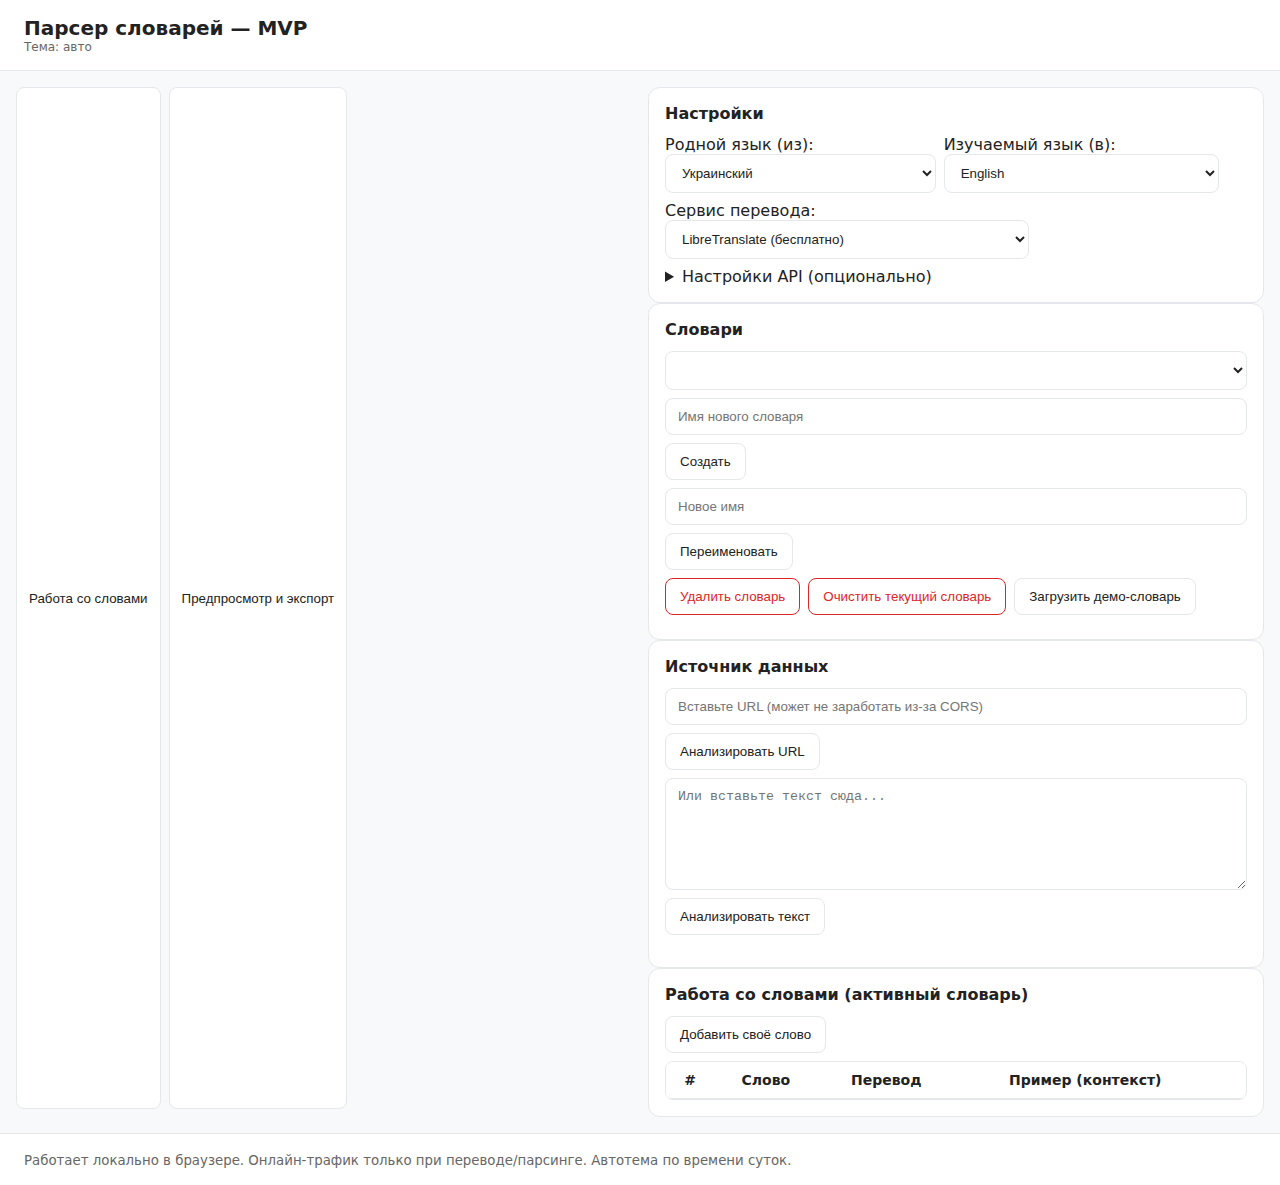
<file: index.html>
<!DOCTYPE html>
<html lang="ru">
<head>
  <meta charset="UTF-8" />
  <meta name="viewport" content="width=device-width, initial-scale=1.0"/>
  <title><span id="titleTxt">Парсер словарей — MVP</span></title>
  <link rel="stylesheet" href="style.css"/>
</head>
<body>
  <header>
    <h1><span id="titleTxt">Парсер словарей — MVP</span></h1>
    <div class="theme-indicator" id="themeIndicator">Тема: авто</div>
  </header>

  <main>
    <nav class="tabs">
      <button class="tab-btn" data-tab="workTab">Работа со словами</button>
      <button class="tab-btn" data-tab="exportTab">Предпросмотр и экспорт</button>
    </nav>

    <div id="workTab" class="tab-content">
    <section class="panel settings">
      <h2 id="hSettings">Настройки</h2>
      <div class="row" id="rowLangs">
        <label id="lblFrom">Родной язык (из):
          <select id="langFrom">
            <option value="uk" selected>Украинский</option>
          </select>
        </label>
        <label id="lblTo">Изучаемый язык (в):
          <select id="langTo">
            <option value="en" selected>English</option>
            <option value="de">Deutsch</option>
            <option value="fr">Français</option>
            <option value="es">Español</option>
          </select>
        </label>
      </div>
      <div class="row">
        <label>Сервис перевода:
          <select id="translateService">
            <option value="libre" selected>LibreTranslate (бесплатно)</option>
            <option value="mymemory">MyMemory (бесплатно)</option>
            <option value="lingva">Lingva (публичный)</option>
            <option value="none">Без перевода (вручную)</option>
          </select>
        </label>
      </div>
      <details>
        <summary id="summaryApi">Настройки API (опционально)</summary>
        <div class="row">
          <label>Lingva URL: <input id="lingvaUrl" type="text" placeholder="https://lingva.ml" /></label>
        </div>
        <div class="row">
          <label>LibreTranslate URL: <input id="libreUrl" type="text" placeholder="https://libretranslate.de" /></label>
        </div>
        <p class="hint" id="apiHint">⚠️ Прямые запросы к сторонним сайтам/страницам могут блокироваться CORS. Для URL используйте вставку текста или собственный прокси.</p>
      </details>
    </section>

    <section class="panel dict-manager">
      <h2 id="hDicts">Словари</h2>
      <div class="row">
        <select id="dictSelect"></select>
      </div>
      <div class="row">
        <input type="text" id="newDictName" placeholder="Имя нового словаря"/>
        <button id="createDictBtn">Создать</button>
      </div>
      <div class="row">
        <input type="text" id="renameDictName" placeholder="Новое имя"/>
        <button id="renameDictBtn" data-i18n="btnRename">Переименовать</button>
      </div>
      <div class="row">
        <button id="deleteDictBtn" class="danger" data-i18n="btnDeleteDict">Удалить словарь</button>
        <button id="clearDictBtn" class="danger" data-i18n="btnClearDict">Очистить текущий словарь</button>
        <button id="loadDemoBtn" data-i18n="btnLoadDemo">Загрузить демо-словарь</button>
      </div>
    </section>

    <section class="panel source">
      <h2 id="hSource">Источник данных</h2>
      <div class="row">
        <input type="text" id="urlInput" placeholder="Вставьте URL (может не заработать из-за CORS)"/>
        <button id="analyzeUrlBtn" data-i18n="btnAnalyzeUrl">Анализировать URL</button>
      </div>
      <div class="row">
        <textarea id="textInput" rows="6" placeholder="Или вставьте текст сюда..." data-i18n-placeholder="phText"></textarea>
      </div>
      <div class="row">
        <button id="analyzeTextBtn" data-i18n="btnAnalyzeText">Анализировать текст</button>
      </div>
      <div id="wordsPreview" class="preview"></div>
      <div class="row"><button id="nextBatchBtn" style="display:none;">Ещё 10 слов</button></div>
    </section>

    <section class="panel work">
      <h2 id="hWork">Работа со словами (активный словарь)</h2>
      <div class="row">
        <button id="addCustomWordBtn" data-i18n="btnAddWord">Добавить своё слово</button>
      </div>
      <div class="table-wrap">
        <table id="wordsTable">
          <thead>
            <tr>
              <th>#</th>
              <th data-i18n="thWord">Слово</th>
              <th data-i18n="thTranslation">Перевод</th>
              <th data-i18n="thExample">Пример (контекст)</th>
              <th></th>
            </tr>
          </thead>
          <tbody></tbody>
        </table>
      </div>
    </section>

    </div>

    <div id="exportTab" class="tab-content" style="display:none;">
    <section class="panel export">
      <h2 id="hExport">Предпросмотр и экспорт</h2>
      <div class="table-wrap">
        <table id="previewTable">
          <thead>
            <tr>
              <th data-i18n="thWord">Слово</th>
              <th data-i18n="thTranslation">Перевод</th>
              <th data-i18n="thExample">Пример</th>
            </tr>
          </thead>
          <tbody></tbody>
        </table>
      </div>
      <div class="row">
        <button id="refreshPreviewBtn" data-i18n="btnRefreshPreview">Обновить предпросмотр</button>
        <button id="exportCsvBtn" data-i18n="btnExportCsv">Экспорт CSV (Excel)</button>
        <button id="exportJsonBtn" data-i18n="btnExportJson">Экспорт JSON</button>
      </div>
      <div class="row">
        <label class="muted"><span id="lblImport">Импорт CSV/JSON:</span> <input id="importFile" type="file" accept=".csv,.json"/></label>
        <button id="importBtn" data-i18n="btnImport">Импорт</button>
      </div>
    </section>
  </div>
  </main>

  <footer>
    <small>Работает локально в браузере. Онлайн-трафик только при переводе/парсинге. Автотема по времени суток.</small>
  </footer>

  <script src="app.js"></script>
</body>
</html>
</file>
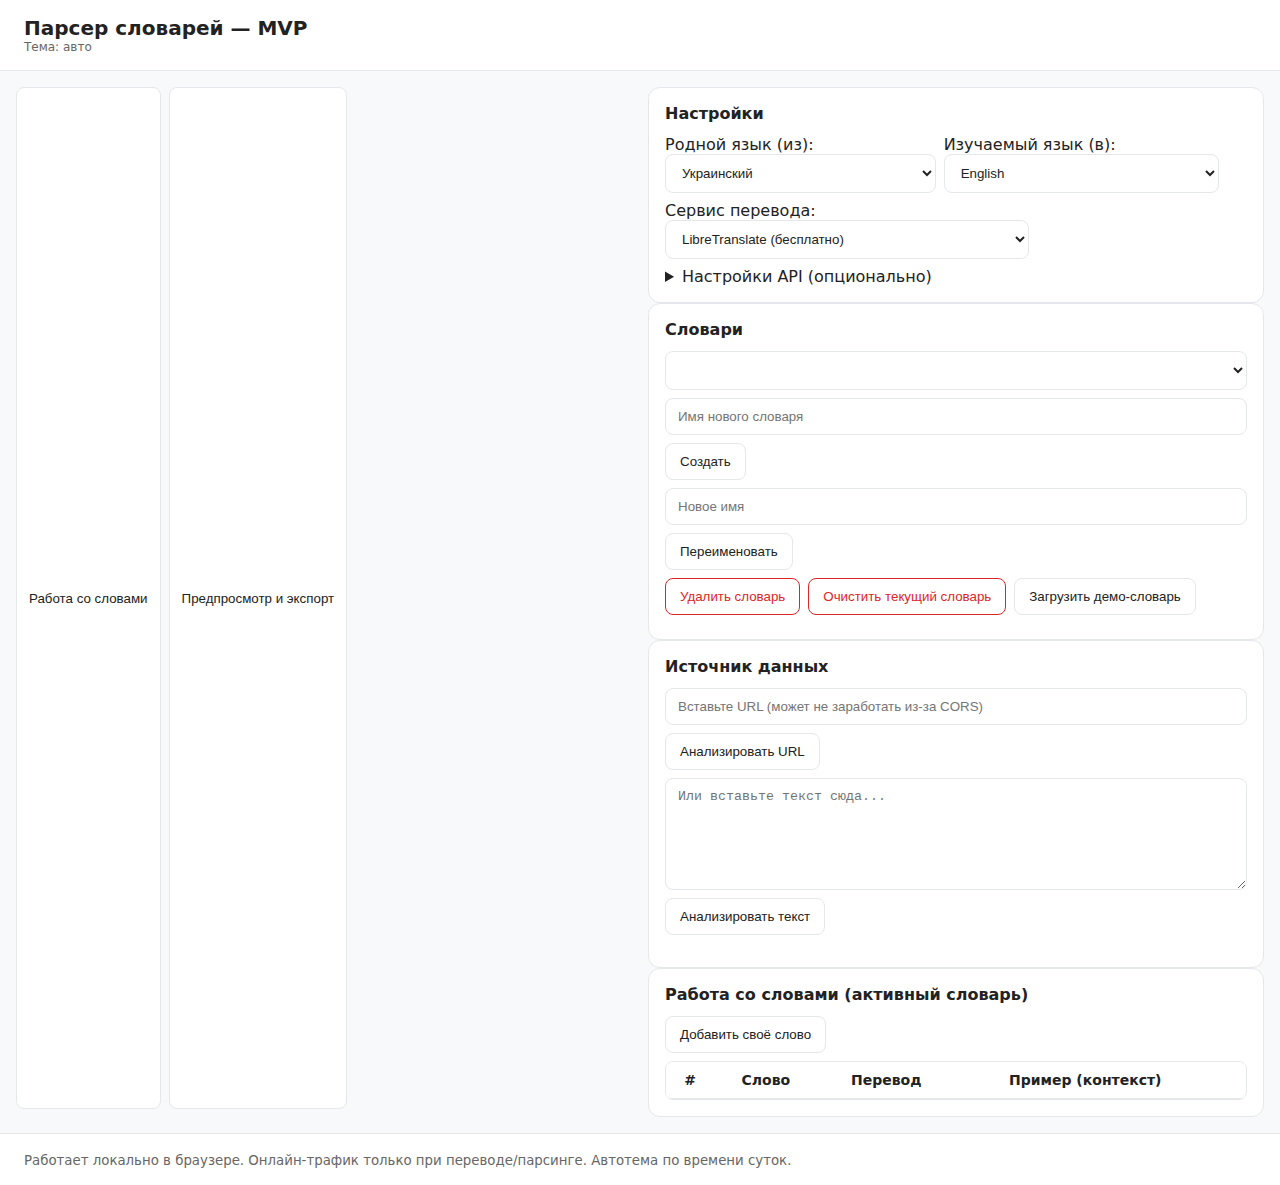
<file: index_standalone.html>
<!DOCTYPE html>
<html lang="ru">
<head>
  <meta charset="UTF-8" />
  <meta name="viewport" content="width=device-width, initial-scale=1.0"/>
  <title><span id="titleTxt">Парсер словарей — MVP</span></title>
  <style>
/* Минималистичный стиль с автосменой темы */
:root {
  --bg: #f8f9fb;
  --panel: #ffffff;
  --text: #222;
  --muted: #666;
  --border: #e5e7eb;
  --accent: #2563eb;
  --danger: #dc2626;
}

[data-theme="dark"] {
  --bg: #0f1115;
  --panel: #151922;
  --text: #e5e7eb;
  --muted: #9aa3b2;
  --border: #242a36;
  --accent: #60a5fa;
  --danger: #ef4444;
}

* { box-sizing: border-box; }
html, body { height: 100%; }
body {
  margin: 0;
  font-family: system-ui, -apple-system, Segoe UI, Roboto, Arial, sans-serif;
  background: var(--bg);
  color: var(--text);
}

header, footer {
  padding: 16px 24px;
  border-bottom: 1px solid var(--border);
  background: var(--panel);
}
footer { border-top: 1px solid var(--border); border-bottom: none; }

h1 { font-size: 20px; margin: 0; }
h2 { font-size: 16px; margin: 0 0 12px; }
small { color: var(--muted); }

main {
  display: grid;
  grid-template-columns: 1fr 1fr;
  gap: 16px;
  padding: 16px;
}

.panel {
  background: var(--panel);
  border: 1px solid var(--border);
  border-radius: 12px;
  padding: 16px;
}

.row {
  display: flex;
  gap: 8px;
  align-items: center;
  margin-bottom: 8px;
  flex-wrap: wrap;
}

input[type="text"], input[type="password"], textarea, select {
  width: 100%;
  padding: 10px 12px;
  border: 1px solid var(--border);
  background: transparent;
  color: var(--text);
  outline: none;
  border-radius: 8px;
}

button {
  padding: 10px 14px;
  border-radius: 8px;
  border: 1px solid var(--border);
  background: var(--panel);
  color: var(--text);
  cursor: pointer;
}
button:hover { border-color: var(--accent); }
button.danger { color: var(--danger); border-color: var(--danger); }

.table-wrap { overflow: auto; max-height: 320px; border: 1px solid var(--border); border-radius: 8px; }
table { width: 100%; border-collapse: collapse; font-size: 14px; }
th, td { padding: 10px; border-bottom: 1px solid var(--border); vertical-align: top; }
th { position: sticky; top: 0; background: var(--panel); }

.preview { color: var(--muted); font-size: 14px; }

.theme-indicator { color: var(--muted); font-size: 12px; }

@media (max-width: 900px) {
  main { grid-template-columns: 1fr; }
}

/* Tabs */
.tabs { display: flex; gap: 8px; margin: 0 0 8px 0; }
.tab-btn { border: 1px solid var(--border); background: var(--panel); padding: 8px 12px; border-radius: 8px; cursor: pointer; }
.tab-btn.active { border-color: var(--accent); }
.tab-content { animation: fade .15s ease-out; }
@keyframes fade { from { opacity: 0 } to { opacity: 1 } }

</style>
</head>
<body>
  <header>
    <h1><span id="titleTxt">Парсер словарей — MVP</span></h1>
    <div class="theme-indicator" id="themeIndicator">Тема: авто</div>
  </header>

  <main>
    <nav class="tabs">
      <button class="tab-btn" data-tab="workTab">Работа со словами</button>
      <button class="tab-btn" data-tab="exportTab">Предпросмотр и экспорт</button>
    </nav>

    <div id="workTab" class="tab-content">
    <section class="panel settings">
      <h2 id="hSettings">Настройки</h2>
      <div class="row" id="rowLangs">
        <label id="lblFrom">Родной язык (из):
          <select id="langFrom">
            <option value="uk" selected>Украинский</option>
          </select>
        </label>
        <label id="lblTo">Изучаемый язык (в):
          <select id="langTo">
            <option value="en" selected>English</option>
            <option value="de">Deutsch</option>
            <option value="fr">Français</option>
            <option value="es">Español</option>
          </select>
        </label>
      </div>
      <div class="row">
        <label>Сервис перевода:
          <select id="translateService">
            <option value="libre" selected>LibreTranslate (бесплатно)</option>
            <option value="mymemory">MyMemory (бесплатно)</option>
            <option value="lingva">Lingva (публичный)</option>
            <option value="none">Без перевода (вручную)</option>
          </select>
        </label>
      </div>
      <details>
        <summary id="summaryApi">Настройки API (опционально)</summary>
        <div class="row">
          <label>Lingva URL: <input id="lingvaUrl" type="text" placeholder="https://lingva.ml" /></label>
        </div>
        <div class="row">
          <label>LibreTranslate URL: <input id="libreUrl" type="text" placeholder="https://libretranslate.de" /></label>
        </div>
        <p class="hint" id="apiHint">⚠️ Прямые запросы к сторонним сайтам/страницам могут блокироваться CORS. Для URL используйте вставку текста или собственный прокси.</p>
      </details>
    </section>

    <section class="panel dict-manager">
      <h2 id="hDicts">Словари</h2>
      <div class="row">
        <select id="dictSelect"></select>
      </div>
      <div class="row">
        <input type="text" id="newDictName" placeholder="Имя нового словаря"/>
        <button id="createDictBtn">Создать</button>
      </div>
      <div class="row">
        <input type="text" id="renameDictName" placeholder="Новое имя"/>
        <button id="renameDictBtn" data-i18n="btnRename">Переименовать</button>
      </div>
      <div class="row">
        <button id="deleteDictBtn" class="danger" data-i18n="btnDeleteDict">Удалить словарь</button>
        <button id="clearDictBtn" class="danger" data-i18n="btnClearDict">Очистить текущий словарь</button>
        <button id="loadDemoBtn" data-i18n="btnLoadDemo">Загрузить демо-словарь</button>
      </div>
    </section>

    <section class="panel source">
      <h2 id="hSource">Источник данных</h2>
      <div class="row">
        <input type="text" id="urlInput" placeholder="Вставьте URL (может не заработать из-за CORS)"/>
        <button id="analyzeUrlBtn" data-i18n="btnAnalyzeUrl">Анализировать URL</button>
      </div>
      <div class="row">
        <textarea id="textInput" rows="6" placeholder="Или вставьте текст сюда..." data-i18n-placeholder="phText"></textarea>
      </div>
      <div class="row">
        <button id="analyzeTextBtn" data-i18n="btnAnalyzeText">Анализировать текст</button>
      </div>
      <div id="wordsPreview" class="preview"></div>
      <div class="row"><button id="nextBatchBtn" style="display:none;">Ещё 10 слов</button></div>
    </section>

    <section class="panel work">
      <h2 id="hWork">Работа со словами (активный словарь)</h2>
      <div class="row">
        <button id="addCustomWordBtn" data-i18n="btnAddWord">Добавить своё слово</button>
      </div>
      <div class="table-wrap">
        <table id="wordsTable">
          <thead>
            <tr>
              <th>#</th>
              <th data-i18n="thWord">Слово</th>
              <th data-i18n="thTranslation">Перевод</th>
              <th data-i18n="thExample">Пример (контекст)</th>
              <th></th>
            </tr>
          </thead>
          <tbody></tbody>
        </table>
      </div>
    </section>

    </div>

    <div id="exportTab" class="tab-content" style="display:none;">
    <section class="panel export">
      <h2 id="hExport">Предпросмотр и экспорт</h2>
      <div class="table-wrap">
        <table id="previewTable">
          <thead>
            <tr>
              <th data-i18n="thWord">Слово</th>
              <th data-i18n="thTranslation">Перевод</th>
              <th data-i18n="thExample">Пример</th>
            </tr>
          </thead>
          <tbody></tbody>
        </table>
      </div>
      <div class="row">
        <button id="refreshPreviewBtn" data-i18n="btnRefreshPreview">Обновить предпросмотр</button>
        <button id="exportCsvBtn" data-i18n="btnExportCsv">Экспорт CSV (Excel)</button>
        <button id="exportJsonBtn" data-i18n="btnExportJson">Экспорт JSON</button>
      </div>
      <div class="row">
        <label class="muted"><span id="lblImport">Импорт CSV/JSON:</span> <input id="importFile" type="file" accept=".csv,.json"/></label>
        <button id="importBtn" data-i18n="btnImport">Импорт</button>
      </div>
    </section>
  </div>
  </main>

  <footer>
    <small>Работает локально в браузере. Онлайн-трафик только при переводе/парсинге. Автотема по времени суток.</small>
  </footer>

  <script>
// ============================
// MVP Парсер словарей (браузер)
// ============================

/*
  ВАЖНО:
  - Экспорт в Excel реализован в виде CSV, который открывается в Excel.
  - URL-анализ может блокироваться CORS: предпочитайте вставку текста.
  - Перевод через API требует ключей/эндпоинтов; без них оставьте сервис 'none' и редактируйте вручную.
*/

// --- Состояние ---
const LS_KEY = 'vocab_parser_state_v1'; // храним все словари и настройки
let state = {
  activeDict: null,
  dictionaries: {}, // { dictName: [{word, translation, example}], ... }
  settings: {
    langFrom: 'uk',
    langTo: 'en',
    translateService: 'libre', // libre | mymemory | lingva | google | deepl | none
    
    lingvaUrl: '',
    libreUrl: 'https://libretranslate.de'
  }
};


// --- Временное состояние анализа ---
let tempAnalysis = {
  sourceText: '',
  freqList: [], // [{word,count}, ...]
  cursor: 0
};

// --- Инициализация ---
document.addEventListener('DOMContentLoaded', () => {
  loadState();
  bindUI();
  applyThemeAuto();
  renderDictSelect();
  initTabs();
  ensureAtLeastOneDict();
  renderWordsTable();
  refreshPreview();
});

// --- Тема ---
// --- i18n (RU/UK) ---
const I18N = {
  ru: {
    titleTxt: 'Парсер словарей — MVP',
    hSettings: 'Настройки',
    hDicts: 'Словари',
    hSource: 'Источник данных',
    hWork: 'Работа со словами (активный словарь)',
    hExport: 'Предпросмотр и экспорт',
    lblFrom: 'Родной язык (из):',
    lblTo: 'Изучаемый язык (в):',
    btnRename: 'Переименовать',
    btnDeleteDict: 'Удалить словарь',
    btnClearDict: 'Очистить текущий словарь',
    btnLoadDemo: 'Загрузить демо-словарь',
    btnAnalyzeUrl: 'Анализировать URL',
    btnAnalyzeText: 'Анализировать текст',
    btnAddWord: 'Добавить своё слово',
    thWord: 'Слово',
    thTranslation: 'Перевод',
    thExample: 'Пример',
    btnRefreshPreview: 'Обновить предпросмотр',
    btnExportCsv: 'Экспорт CSV (Excel)',
    btnExportJson: 'Экспорт JSON',
    lblImport: 'Импорт CSV/JSON:',
    btnImport: 'Импорт',
    phText: 'Или вставьте текст сюда...',
    summaryApi: 'Настройки API (опционально)',
    apiHint: '⚠️ Прямые запросы к сторонним сайтам/страницам могут блокироваться CORS. Для URL используйте вставку текста или собственный прокси.',
    next10: 'Ещё 10 слов',
    add10: 'Добавить эти 10 слов в словарь',
    added10: 'Добавлено 10 слов.',
    emptyBatch: 'Слова закончились.'
  },
  uk: {
    titleTxt: 'Парсер словників — MVP',
    hSettings: 'Налаштування',
    hDicts: 'Словники',
    hSource: 'Джерело даних',
    hWork: 'Робота зі словами (активний словник)',
    hExport: 'Попередній перегляд і експорт',
    lblFrom: 'Рідна мова:',
    lblTo: 'Мова вивчення:',
    btnRename: 'Перейменувати',
    btnDeleteDict: 'Видалити словник',
    btnClearDict: 'Очистити поточний словник',
    btnLoadDemo: 'Завантажити демо-словник',
    btnAnalyzeUrl: 'Аналізувати URL',
    btnAnalyzeText: 'Аналізувати текст',
    btnAddWord: 'Додати власне слово',
    thWord: 'Слово',
    thTranslation: 'Переклад',
    thExample: 'Приклад',
    btnRefreshPreview: 'Оновити перегляд',
    btnExportCsv: 'Експорт CSV (Excel)',
    btnExportJson: 'Експорт JSON',
    lblImport: 'Імпорт CSV/JSON:',
    btnImport: 'Імпорт',
    phText: 'Або вставте текст сюди...',
    summaryApi: 'Налаштування API (за бажанням)',
    apiHint: '⚠️ Прямі запити до сторонніх сайтів можуть блокуватися CORS. Для URL використовуйте вставку тексту або власний проксі.',
    next10: 'Ще 10 слів',
    add10: 'Додати ці 10 слів до словника',
    added10: 'Додано 10 слів.',
    emptyBatch: 'Слова закінчилися.'
  }
};

function applyLocale(){
  const loc = (state.settings.langFrom || 'uk').toLowerCase() === 'uk' ? 'uk' : 'ru';
  const t = I18N[loc];
  const map = {
    titleTxt: 'titleTxt',
    hSettings: 'hSettings',
    hDicts: 'hDicts',
    hSource: 'hSource',
    hWork: 'hWork',
    hExport: 'hExport',
    lblImport: 'lblImport',
    summaryApi: 'summaryApi',
    apiHint: 'apiHint'
  };
  for (const k in map){
    const el = document.getElementById(map[k]);
    if (el) el.textContent = t[k];
  }
  // labels and buttons with data-i18n
  document.querySelectorAll('[data-i18n]').forEach(el=>{
    const key = el.getAttribute('data-i18n');
    if (t[key]) el.textContent = t[key];
  });
  // placeholders
  document.querySelectorAll('[data-i18n-placeholder]').forEach(el=>{
    const key = el.getAttribute('data-i18n-placeholder');
    if (t[key]) el.setAttribute('placeholder', t[key]);
  });
  // labels for selects
  const lblFrom = document.getElementById('lblFrom');
  const lblTo = document.getElementById('lblTo');
  if (lblFrom) lblFrom.childNodes[0].textContent = t.lblFrom + ' ';
  if (lblTo) lblTo.childNodes[0].textContent = t.lblTo + ' ';
  // tabs
  document.querySelectorAll('.tabs .tab-btn').forEach(btn=>{
    if (btn.dataset.tab === 'workTab') btn.textContent = (loc==='uk'?'Робота зі словами':'Работа со словами');
    if (btn.dataset.tab === 'exportTab') btn.textContent = (loc==='uk'?'Попередній перегляд і експорт':'Предпросмотр и экспорт');
  });
}

function applyThemeAuto(){
  const hour = new Date().getHours();
  const isDark = hour < 7 || hour >= 19; // ночь/вечер
  document.documentElement.setAttribute('data-theme', isDark ? 'dark' : 'light');
  document.getElementById('themeIndicator').textContent = 'Тема: ' + (isDark ? 'тёмная' : 'светлая');
}

// --- LocalStorage ---
function loadState(){
  try {
    const raw = localStorage.getItem(LS_KEY);
    if (raw) state = JSON.parse(raw);
  } catch(e){ console.warn('Load state error', e); }
}

function saveState(){
  try {
    localStorage.setItem(LS_KEY, JSON.stringify(state));
  } catch(e){ console.warn('Save state error', e); }
}

// --- Связка UI ---
function bindUI(){
  // Настройки
  const langFrom = document.getElementById('langFrom');
  const langTo = document.getElementById('langTo');
  const translateService = document.getElementById('translateService');
  
  const lingvaUrl = document.getElementById('lingvaUrl');
  const libreUrl = document.getElementById('libreUrl');

  langFrom.value = state.settings.langFrom;
  langTo.value = state.settings.langTo;
  translateService.value = state.settings.translateService;
  
  lingvaUrl.value = state.settings.lingvaUrl || '';
  libreUrl.value = state.settings.libreUrl || 'https://libretranslate.de';

  [langFrom, langTo, translateService, lingvaUrl, libreUrl].forEach(el => {
    el.addEventListener('change', () => {
      state.settings.langFrom = langFrom.value.trim() || 'ru';
      state.settings.langTo = langTo.value.trim() || 'en';
      state.settings.translateService = translateService.value;
      
      state.settings.lingvaUrl = lingvaUrl.value;
      state.settings.libreUrl = libreUrl.value || 'https://libretranslate.de';
      saveState();
    });
  });

  // Словари
  document.getElementById('createDictBtn').addEventListener('click', createDict);
  document.getElementById('renameDictBtn').addEventListener('click', renameDict);
  document.getElementById('deleteDictBtn').addEventListener('click', deleteDict);
  document.getElementById('loadDemoBtn').addEventListener('click', loadDemo);
  document.getElementById('clearDictBtn').addEventListener('click', clearCurrentDict);

  document.getElementById('dictSelect').addEventListener('change', e=>{
    state.activeDict = e.target.value;
    saveState();
    renderWordsTable();
    refreshPreview();
  });

  // Источник
  document.getElementById('analyzeTextBtn').addEventListener('click', analyzeText);
  document.getElementById('analyzeUrlBtn').addEventListener('click', analyzeUrl);
  document.getElementById('nextBatchBtn').addEventListener('click', ()=>{ tempAnalysis.cursor += 10; renderCurrentBatch(); });

  // Работа со словами
  document.getElementById('addCustomWordBtn').addEventListener('click', addCustomWord);

  // Экспорт
  document.getElementById('refreshPreviewBtn').addEventListener('click', refreshPreview);
  document.getElementById('exportCsvBtn').addEventListener('click', exportCSV);
  document.getElementById('exportJsonBtn').addEventListener('click', exportJSON);
}

// --- Словари ---
function ensureAtLeastOneDict(){
  const names = Object.keys(state.dictionaries);
  if (names.length === 0){
    const def = 'Мой словарь';
    state.dictionaries[def] = [];
    state.activeDict = def;
    saveState();
    renderDictSelect();
  initTabs();
  } else if (!state.activeDict){
    state.activeDict = names[0];
    saveState();
    renderDictSelect();
  initTabs();
  }
}

function renderDictSelect(){
  const sel = document.getElementById('dictSelect');
  sel.innerHTML = '';
  Object.keys(state.dictionaries).forEach(name=>{
    const opt = document.createElement('option');
    opt.value = name; opt.textContent = name;
    if (name === state.activeDict) opt.selected = true;
    sel.appendChild(opt);
  });
}

function createDict(){
  const name = document.getElementById('newDictName').value.trim();
  if (!name) return alert('Введите имя словаря');
  if (state.dictionaries[name]) return alert('Словарь с таким именем уже существует');
  state.dictionaries[name] = [];
  state.activeDict = name;
  saveState();
  renderDictSelect();
  initTabs();
  renderWordsTable();
  refreshPreview();
  document.getElementById('newDictName').value='';
}

function renameDict(){
  if (!state.activeDict) return;
  const newName = document.getElementById('renameDictName').value.trim();
  if (!newName) return alert('Введите новое имя');
  if (state.dictionaries[newName]) return alert('Такое имя уже занято');
  state.dictionaries[newName] = state.dictionaries[state.activeDict];
  delete state.dictionaries[state.activeDict];
  state.activeDict = newName;
  saveState();
  renderDictSelect();
  initTabs();
  document.getElementById('renameDictName').value='';
}

function deleteDict(){
  if (!state.activeDict) return;
  if (!confirm('Удалить словарь "'+state.activeDict+'"?')) return;
  delete state.dictionaries[state.activeDict];
  state.activeDict = null;
  saveState();
  renderDictSelect();
  initTabs();
  ensureAtLeastOneDict();
  renderWordsTable();
  refreshPreview();
}

function loadDemo(){
  const demoName = 'Demo — Универсальный';
  const data = [
    {word:'cat', translation:'кошка', example:'The cat sat on the mat.'},
    {word:'house', translation:'дом', example:'This is a big house.'},
    {word:'travel', translation:'путешествовать', example:'I like to travel in summer.'},
    {word:'food', translation:'еда', example:'The food was delicious.'},
    {word:'learn', translation:'учить', example:'I want to learn new words.'},
    {word:'city', translation:'город', example:'The city is very old.'}
  ];
  state.dictionaries[demoName] = data;
  state.activeDict = demoName;
  saveState();
  renderDictSelect();
  initTabs();
  renderWordsTable();
  refreshPreview();
}


function renderCurrentBatch(){
  const wordsPreview = document.getElementById('wordsPreview');
  const nextBtn = document.getElementById('nextBatchBtn');
  const batch = tempAnalysis.freqList.slice(tempAnalysis.cursor, tempAnalysis.cursor + 10);
  if (!batch.length){
    wordsPreview.innerHTML = '<em>' + (state.settings.langFrom==='uk'? I18N.uk.emptyBatch : I18N.ru.emptyBatch) + '</em>';
    nextBtn.style.display = 'none';
    return;
  }
  wordsPreview.innerHTML = renderTopWords(batch);

  const btn = document.createElement('button');
  btn.textContent = (state.settings.langFrom==='uk'? I18N.uk.add10 : I18N.ru.add10);
  btn.addEventListener('click', async () => {
    for (const item of batch){
      const example = findExampleSentence(tempAnalysis.sourceText, item.word) || '';
      const translation = await translateWord(item.word);
      addEntryToActiveDict(item.word, translation, example);
    }
    renderWordsTable();
    refreshPreview();
    tempAnalysis.cursor += 10;
    renderCurrentBatch();
  });
  wordsPreview.appendChild(document.createElement('br'));
  wordsPreview.appendChild(btn);

  nextBtn.style.display = 'inline-block'; nextBtn.textContent = (state.settings.langFrom==='uk'? I18N.uk.next10 : I18N.ru.next10);
}

// --- Анализ текста/URL ---

// Обработать текст → выделить слова → top-10
function analyzeText(){
  const nextBtn = document.getElementById('nextBatchBtn');
  nextBtn.style.display = 'none';
  const text = document.getElementById('textInput').value.trim();
  if (!text) return alert('Вставьте текст');
  const wordsPreview = document.getElementById('wordsPreview');
  // Сохранить временный анализ
  tempAnalysis.sourceText = text;
  tempAnalysis.freqList = getTopWords(extractWords(text), 500);
  tempAnalysis.cursor = 0;

  renderCurrentBatch();
}

async function analyzeUrl(){
  const nextBtn = document.getElementById('nextBatchBtn');
  nextBtn.style.display = 'none';
  const url = document.getElementById('urlInput').value.trim();
  if (!url) return alert('Вставьте URL');
  const wordsPreview = document.getElementById('wordsPreview');
  wordsPreview.textContent = 'Загрузка и анализ URL... (возможно, CORS заблокирует запрос)';
  try {
    // ПРИМЕЧАНИЕ: прямой fetch может быть заблокирован правилами CORS.
    const res = await fetch(url);
    const html = await res.text();
    const text = htmlToVisibleText(html);
    // Сохранить временный анализ
    tempAnalysis.sourceText = text;
    tempAnalysis.freqList = getTopWords(extractWords(text), 500);
    tempAnalysis.cursor = 0;
    renderCurrentBatch();

  } catch(e){
    console.warn(e);
    wordsPreview.textContent = 'Не удалось загрузить страницу. Вероятно, CORS. Скопируйте текст вручную.';
  }
}

// --- Обработка слов/предложений ---

// Стоп-слова (минимальный набор для RU/EN, можно расширять)
/* STOP moved to dynamic getter */
const STOP = null; // unused
  'и','в','во','на','с','со','о','а','то','же','как','к','до','за','из','под','по','от','у','не','что','это','то','для','он','она','они','мы','вы','я',
  'the','a','an','is','are','to','of','in','on','at','and','or','for','with','as','by','it','that','be','was','were','this','from'
]);


function getStopwordSet(){
  const lang = (state.settings.langFrom || 'auto').toLowerCase();
  const base = new Set([
    'the','a','an','is','are','to','of','in','on','at','and','or','for','with','as','by','it','that','be','was','were','this','from'
  ]);
  if (lang.startsWith('ru')){
    ['и','в','во','на','с','со','о','а','то','же','как','к','до','за','из','под','по','от','у','не','что','это','то','для','он','она','они','мы','вы','я'].forEach(w=>base.add(w));
  }
  if (lang.startsWith('en')){
    // add common English stopwords
    ['i','you','he','she','we','they','my','your','his','her','our','their','but','if','because','while','so','not','no','do','does','did','have','has','had','can','could','should','would','will','just'].forEach(w=>base.add(w));
  }
  return base;
}

function extractWords(text){
  const clean = text
    .toLowerCase()
    .replace(/['’]/g,'') // убрать апострофы внутри слов
    .replace(/[^a-zа-яё\u0400-\u04FF\s-]/gi, ' '); // буквы латиницы/кириллицы и пробелы
  const STOPSET = getStopwordSet();
  return clean.split(/\s+/).filter(w => w.length > 2 && !STOPSET.has(w));
}

function getTopWords(words, limit=10){
  const freq = new Map();
  for (const w of words){
    freq.set(w, (freq.get(w)||0)+1);
  }
  return [...freq.entries()]
    .map(([word,count])=>({word, count}))
    .sort((a,b)=>b.count-a.count)
    .slice(0, limit);
}

function findExampleSentence(text, word){
  const sentences = text.split(/(?<=[\.\!\?])\s+/);
  const w = word.toLowerCase();
  // найти первое предложение, где встречается слово как отдельный токен
  for (const s of sentences){
    const has = new RegExp(`(^|\\W)${escapeRegExp(w)}(\\W|$)`, 'i').test(s);
    if (has) return s.trim();
  }
  return '';
}

function htmlToVisibleText(html){
  const tmp = document.createElement('div');
  tmp.innerHTML = html;
  // убрать скрипты/стили
  [...tmp.querySelectorAll('script,style,noscript')].forEach(n=>n.remove());
  return tmp.textContent || '';
}

function escapeRegExp(str){
  return str.replace(/[.*+?^${}()|[\]\\]/g, '\\$&');
}

function renderTopWords(arr){
  if (!arr.length) return '<em>Не найдено частотных слов.</em>';
  return `<ol>${arr.map(x=>`<li>${x.word} <span class="muted">(${x.count})</span></li>`).join('')}</ol>`;
}

// --- Перевод ---

async function translateWord(word){
  const { translateService, googleKey, deeplKey, lingvaUrl, libreUrl } = state.settings;
  const source = (state.settings.langFrom || 'auto').toLowerCase();
  const target = (state.settings.langTo || 'en').toLowerCase();

  try {
    if (translateService === 'libre'){
      // LibreTranslate public demo (rate-limited). POST /translate
      const url = (libreUrl || 'https://libretranslate.de').replace(/\/+$/,'') + '/translate';
      const res = await fetch(url, {
        method: 'POST',
        headers: { 'Content-Type': 'application/json' },
        body: JSON.stringify({ q: word, source: source === 'auto' ? 'auto' : source, target, format: 'text' })
      });
      if (!res.ok) return '';
      const data = await res.json();
      return (data && (data.translatedText || data.translation || '')) || '';
    }

    if (translateService === 'mymemory'){
      // Simple GET without key. Example: https://api.mymemory.translated.net/get?q=cat&langpair=en|ru
      const lp = `${source === 'auto' ? 'en' : source}|${target}`;
      const url = `https://api.mymemory.translated.net/get?q=${encodeURIComponent(word)}&langpair=${encodeURIComponent(lp)}`;
      const res = await fetch(url);
      if (!res.ok) return '';
      const data = await res.json();
      // data.responseData.translatedText
      return (data && data.responseData && data.responseData.translatedText) ? data.responseData.translatedText : '';
    }

    if (translateService === 'lingva'){
      if (!lingvaUrl) return '';
      const base = lingvaUrl.replace(/\/+$/,'');
      const src = source === 'auto' ? 'auto' : source;
      const url = `${base}/api/v1/${encodeURIComponent(src)}/${encodeURIComponent(target)}/${encodeURIComponent(word)}`;
      const res = await fetch(url);
      if (!res.ok) return '';
      const data = await res.json();
      return (data && (data.translation || data.result || '')) || '';
    }

    if (translateService === 'google'){
      if (!googleKey) return '';
      // Placeholder: browser calls to Google often require a proxy due to CORS.
      return '';
    }

    if (translateService === 'deepl'){
      if (!deeplKey) return '';
      // Placeholder: DeepL also usually requires server-side due to CORS.
      return '';
    }
  } catch(e){
    console.warn('Translate error:', e);
    return '';
  }
  return '';
}

    if (translateService === 'deepl'){
      if (!deeplKey) return '';
      // Аналогично, DeepL требует ключ и CORS-совместимый вызов через их API/прокси.
      return '';
    }
    if (translateService === 'lingva'){
      if (!lingvaUrl) return '';
      // Некоторые инстансы Lingva поддерживают GET /api/v1/{source}/{target}/{text}
      const url = `${lingvaUrl.replace(/\/+$/,'')}/api/v1/${encodeURIComponent(source)}/${encodeURIComponent(target)}/${encodeURIComponent(word)}`;
      const res = await fetch(url);
      if (!res.ok) return '';
      const data = await res.json();
      // Ожидаемый формат: { translation: "..." }
      return (data && (data.translation || data.result || '')) || '';
    }
  } catch(e){
    console.warn('Translate error:', e);
    return '';
  }
  // Режим без перевода
  return '';
}

// --- Добавление/редактирование слов ---
function addEntryToActiveDict(word, translation, example){
  if (!state.activeDict) return;
  const arr = state.dictionaries[state.activeDict] || [];
  // не добавлять дубликаты точного слова
  if (arr.some(x=>x.word === word)) return;
  arr.push({word, translation, example});
  state.dictionaries[state.activeDict] = arr;
  saveState();
}

function removeEntry(idx){
  const arr = state.dictionaries[state.activeDict] || [];
  arr.splice(idx,1);
  saveState();
  renderWordsTable();
  refreshPreview();
}

function addCustomWord(){
  const w = prompt('Введите слово:');
  if (!w) return;
  const t = prompt('Введите перевод (можно пусто):') || '';
  const e = prompt('Введите пример (можно пусто):') || '';
  addEntryToActiveDict(w.trim(), t.trim(), e.trim());
  renderWordsTable();
  refreshPreview();
}

// Автосейв перевода/примера
function onCellEdit(idx, field, value){
  const arr = state.dictionaries[state.activeDict] || [];
  if (!arr[idx]) return;
  arr[idx][field] = value;
  saveState();
}

// --- Рендер таблиц ---
function renderWordsTable(){
  const tbody = document.querySelector('#wordsTable tbody');
  tbody.innerHTML = '';
  const arr = state.dictionaries[state.activeDict] || [];
  arr.forEach((item, idx)=>{
    const tr = document.createElement('tr');
    tr.innerHTML = `
      <td>${idx+1}</td>
      <td>${escapeHtml(item.word)}</td>
      <td><input type="text" value="${escapeHtml(item.translation||'')}" data-idx="${idx}" data-field="translation"/></td>
      <td><textarea rows="2" data-idx="${idx}" data-field="example">${escapeHtml(item.example||'')}</textarea></td>
      <td><button class="danger" data-remove="${idx}">Удалить</button></td>
    `;
    tbody.appendChild(tr);
  });

  // повесить обработчики
  tbody.querySelectorAll('input,textarea').forEach(el=>{
    el.addEventListener('input', (e)=>{
      const idx = +e.target.getAttribute('data-idx');
      const field = e.target.getAttribute('data-field');
      onCellEdit(idx, field, e.target.value);
    });
  });
  tbody.querySelectorAll('button[data-remove]').forEach(btn=>{
    btn.addEventListener('click', (e)=>{
      const idx = +e.target.getAttribute('data-remove');
      removeEntry(idx);
    });
  });
}

function refreshPreview(){
  const tbody = document.querySelector('#previewTable tbody');
  tbody.innerHTML = '';
  const arr = state.dictionaries[state.activeDict] || [];
  arr.forEach(item=>{
    const tr = document.createElement('tr');
    tr.innerHTML = `
      <td>${escapeHtml(item.word||'')}</td>
      <td>${escapeHtml(item.translation||'')}</td>
      <td>${escapeHtml(item.example||'')}</td>
    `;
    tbody.appendChild(tr);
  });
}


// --- Импорт CSV/JSON ---
document.getElementById('importBtn').addEventListener('click', async ()=>{
  const fileInput = document.getElementById('importFile');
  const f = fileInput.files && fileInput.files[0];
  if (!f) return alert('Выберите файл CSV или JSON');
  const text = await f.text();
  try {
    if (f.name.toLowerCase().endswith('.json')){
      const data = JSON.parse(text);
      const entries = data.entries || data || [];
      bulkAddEntries(entries);
    } else {
      // простейший CSV: "word","translation","example"
      const lines = text.split(/\r?\n/).filter(Boolean);
      const rows = lines.map(line=>{
        // CSV naive split: handle quoted commas
        const cells = [];
        let cur = '', inQ = false;
        for (let i=0;i<line.length;i++){
          const ch = line[i];
          if (ch === '"' ){
            if (inQ && line[i+1] === '"'){ cur+='"'; i++; }
            else inQ = !inQ;
          } else if (ch === ',' && !inQ){
            cells.push(cur); cur='';
          } else cur += ch;
        }
        cells.push(cur);
        return cells.map(c=>c.replace(/^"|"$/g,'').trim());
      });
      // drop header if present
      const start = rows[0] && rows[0][0].toLowerCase() === 'word' ? 1 : 0;
      const entries = rows.slice(start).map(r=>({word:r[0]||'', translation:r[1]||'', example:r[2]||''}));
      bulkAddEntries(entries);
    }
  } catch(e){
    console.warn(e);
    alert('Не удалось импортировать файл.');
  } finally {
    fileInput.value = '';
  }
});

function bulkAddEntries(entries){
  if (!state.activeDict) return;
  const arr = state.dictionaries[state.activeDict] || [];
  for (const e of entries){
    if (!e || !e.word) continue;
    if (arr.some(x=>x.word === e.word)) continue;
    arr.push({ word: e.word, translation: e.translation||'', example: e.example||'' });
  }
  state.dictionaries[state.activeDict] = arr;
  saveState();
  renderWordsTable();
  refreshPreview();
}

// --- Экспорт ---
function exportCSV(){
  const arr = state.dictionaries[state.activeDict] || [];
  if (!arr.length) return alert('Словарь пуст');
  const rows = [['word','translation','example'], ...arr.map(x=>[x.word||'', x.translation||'', x.example||''])];
  const csv = rows.map(r => r.map(cell => `"${String(cell).replace(/"/g,'""')}"`).join(',')).join('\r\n');
  const blob = new Blob([csv], {type:'text/csv;charset=utf-8;'});
  const a = document.createElement('a');
  a.href = URL.createObjectURL(blob);
  a.download = `${state.activeDict || 'dictionary'}.csv`;
  a.click();
  URL.revokeObjectURL(a.href);
}

function exportJSON(){
  const arr = state.dictionaries[state.activeDict] || [];
  const json = JSON.stringify({ name: state.activeDict, langFrom: state.settings.langFrom, langTo: state.settings.langTo, entries: arr }, null, 2);
  const blob = new Blob([json], {type:'application/json'});
  const a = document.createElement('a');
  a.href = URL.createObjectURL(blob);
  a.download = `${state.activeDict || 'dictionary'}.json`;
  a.click();
  URL.revokeObjectURL(a.href);
}

// --- Utils ---
function escapeHtml(s){
  return String(s).replace(/[&<>"']/g, c => ({"&":"&amp;","<":"&lt;",">":"&gt;","\"":"&quot;","'":"&#39;"}[c]));
}

function clearCurrentDict(){
  if (!state.activeDict) return;
  if (!confirm('Очистить все записи текущего словаря?')) return;
  state.dictionaries[state.activeDict] = [];
  saveState();
  renderWordsTable();
  refreshPreview();
}


// --- Tabs ---
function initTabs(){
  const btns = Array.from(document.querySelectorAll('.tab-btn'));
  function activate(name){
    btns.forEach(b=>b.classList.toggle('active', b.dataset.tab===name));
    document.querySelectorAll('.tab-content').forEach(c=>c.style.display = (c.id===name?'block':'none'));
    saveState();
  }
  btns.forEach(b=>b.addEventListener('click', ()=>activate(b.dataset.tab)));
  activate('workTab');
}

</script>
</body>
</html>
</file>
<file: style.css>
/* Минималистичный стиль с автосменой темы */
:root {
  --bg: #f8f9fb;
  --panel: #ffffff;
  --text: #222;
  --muted: #666;
  --border: #e5e7eb;
  --accent: #2563eb;
  --danger: #dc2626;
}

[data-theme="dark"] {
  --bg: #0f1115;
  --panel: #151922;
  --text: #e5e7eb;
  --muted: #9aa3b2;
  --border: #242a36;
  --accent: #60a5fa;
  --danger: #ef4444;
}

* { box-sizing: border-box; }
html, body { height: 100%; }
body {
  margin: 0;
  font-family: system-ui, -apple-system, Segoe UI, Roboto, Arial, sans-serif;
  background: var(--bg);
  color: var(--text);
}

header, footer {
  padding: 16px 24px;
  border-bottom: 1px solid var(--border);
  background: var(--panel);
}
footer { border-top: 1px solid var(--border); border-bottom: none; }

h1 { font-size: 20px; margin: 0; }
h2 { font-size: 16px; margin: 0 0 12px; }
small { color: var(--muted); }

main {
  display: grid;
  grid-template-columns: 1fr 1fr;
  gap: 16px;
  padding: 16px;
}

.panel {
  background: var(--panel);
  border: 1px solid var(--border);
  border-radius: 12px;
  padding: 16px;
}

.row {
  display: flex;
  gap: 8px;
  align-items: center;
  margin-bottom: 8px;
  flex-wrap: wrap;
}

input[type="text"], input[type="password"], textarea, select {
  width: 100%;
  padding: 10px 12px;
  border: 1px solid var(--border);
  background: transparent;
  color: var(--text);
  outline: none;
  border-radius: 8px;
}

button {
  padding: 10px 14px;
  border-radius: 8px;
  border: 1px solid var(--border);
  background: var(--panel);
  color: var(--text);
  cursor: pointer;
}
button:hover { border-color: var(--accent); }
button.danger { color: var(--danger); border-color: var(--danger); }

.table-wrap { overflow: auto; max-height: 320px; border: 1px solid var(--border); border-radius: 8px; }
table { width: 100%; border-collapse: collapse; font-size: 14px; }
th, td { padding: 10px; border-bottom: 1px solid var(--border); vertical-align: top; }
th { position: sticky; top: 0; background: var(--panel); }

.preview { color: var(--muted); font-size: 14px; }

.theme-indicator { color: var(--muted); font-size: 12px; }

@media (max-width: 900px) {
  main { grid-template-columns: 1fr; }
}

/* Tabs */
.tabs { display: flex; gap: 8px; margin: 0 0 8px 0; }
.tab-btn { border: 1px solid var(--border); background: var(--panel); padding: 8px 12px; border-radius: 8px; cursor: pointer; }
.tab-btn.active { border-color: var(--accent); }
.tab-content { animation: fade .15s ease-out; }
@keyframes fade { from { opacity: 0 } to { opacity: 1 } }
</file>
